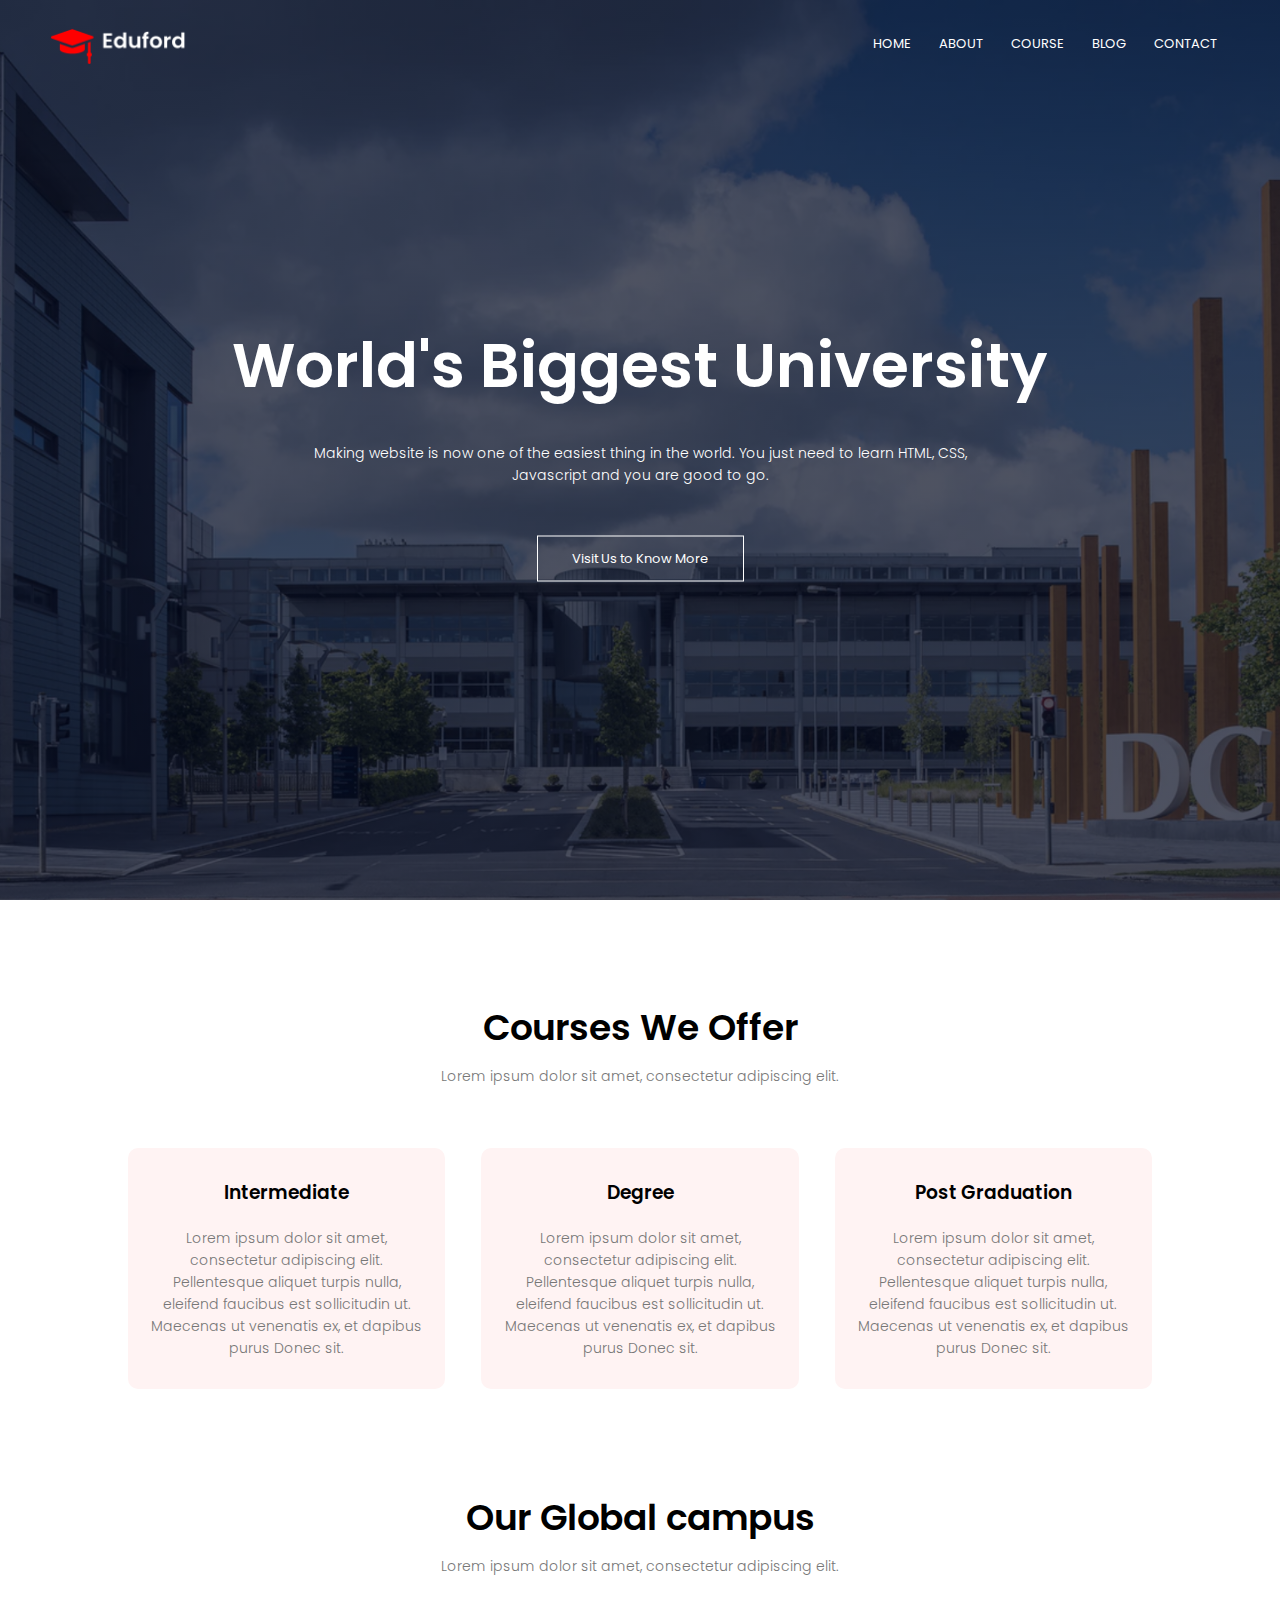
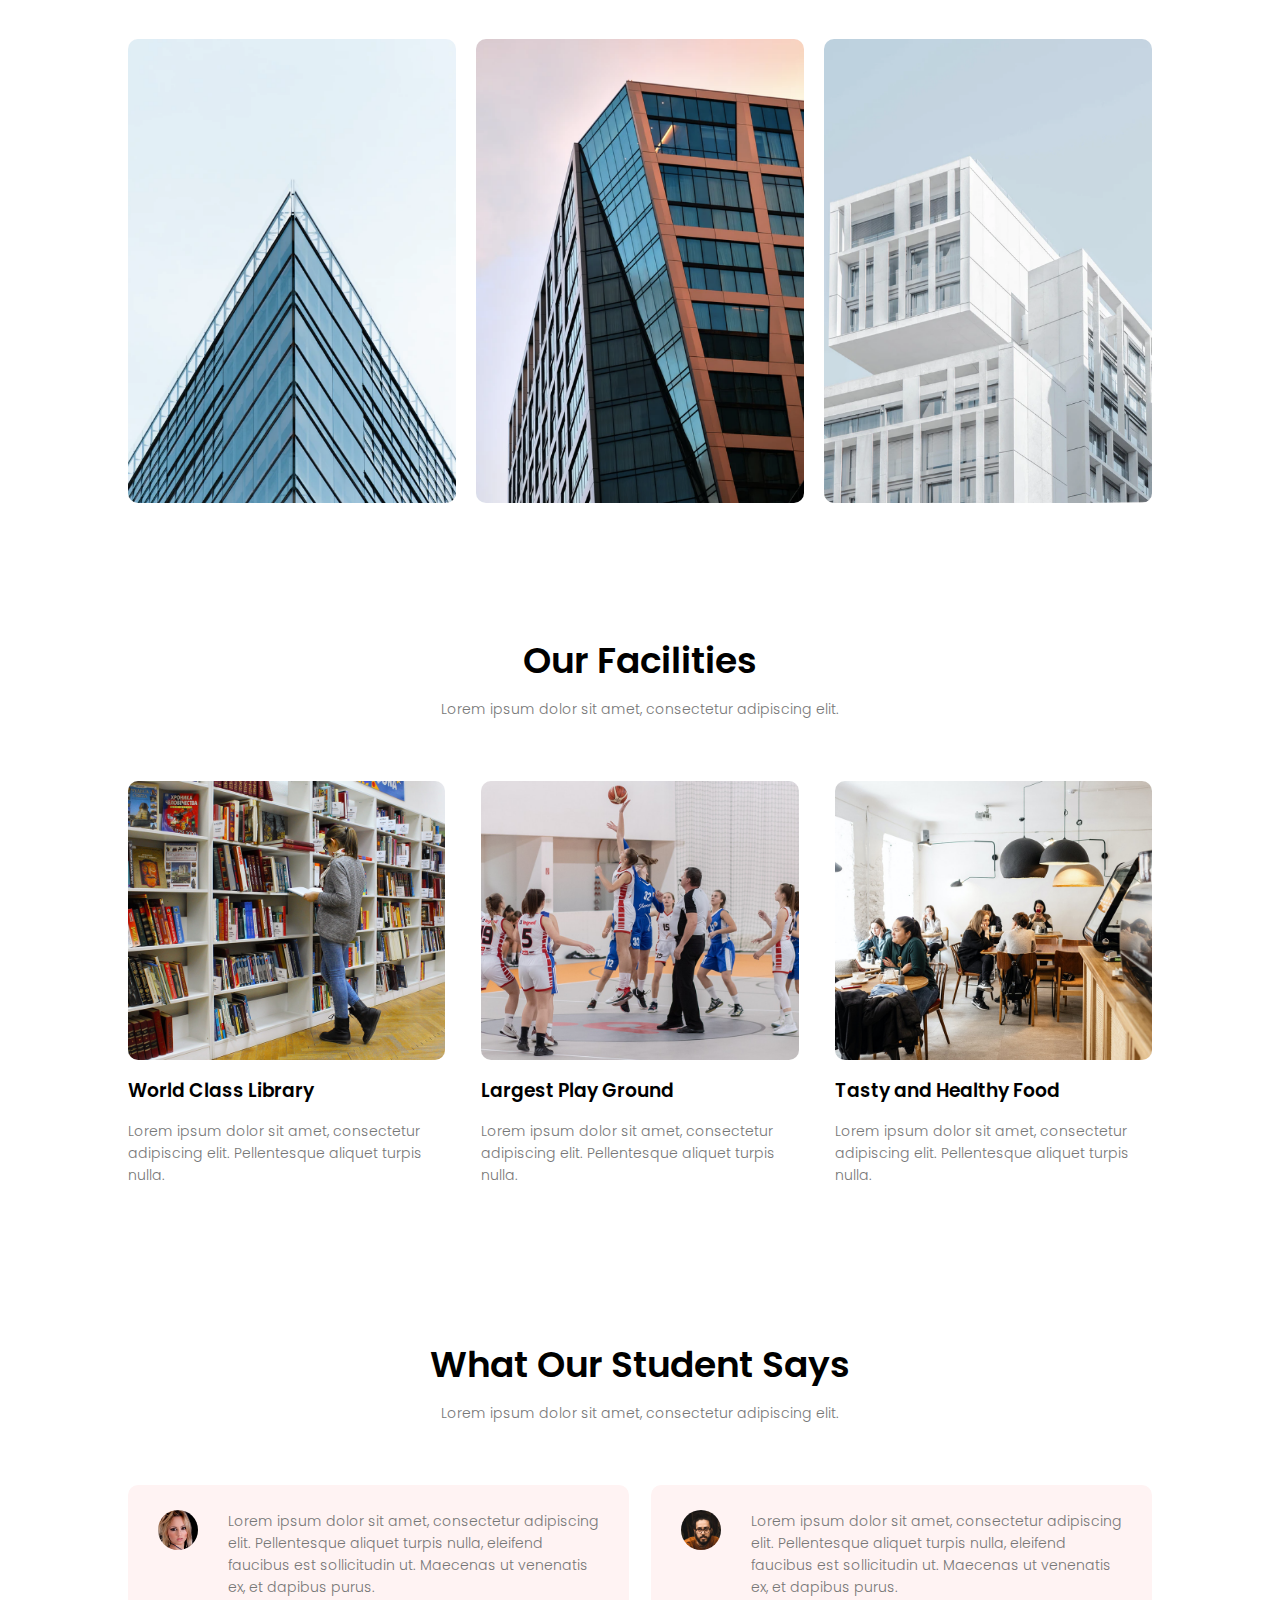
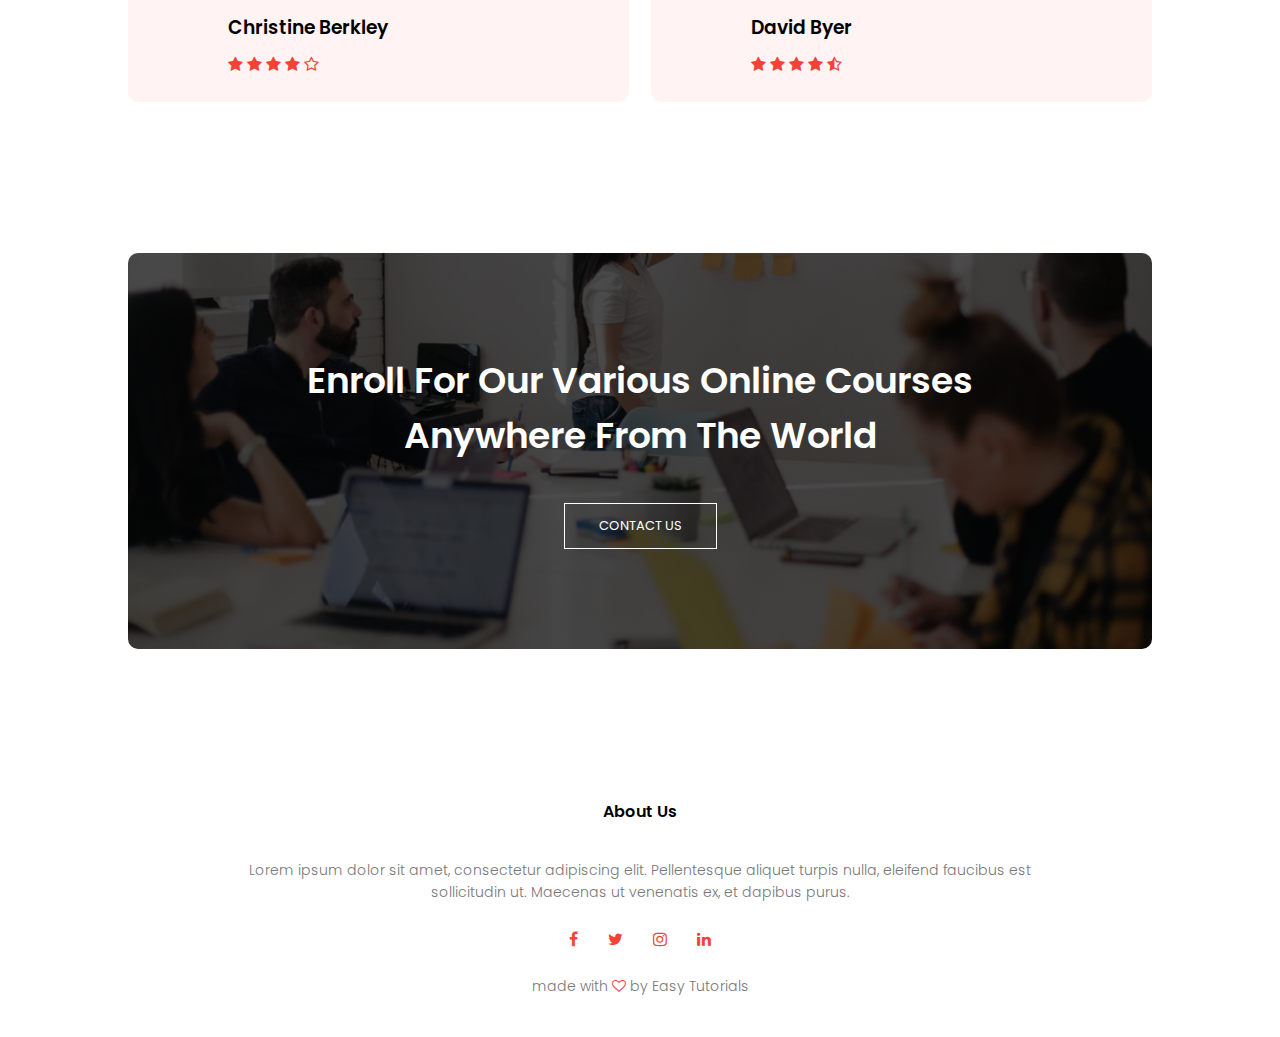
<file: index.html>
<html>
<head>
<meta name="viewport" content="width=device-width, initial-scale=1.0">
<title>University Website Design - Easy Tutorials</title>
<link rel="stylesheet" href="style.css">
<link href="https://fonts.googleapis.com/css?family=Poppins:100,200,300,400,600,700&display=swap" rel="stylesheet">
<link rel="stylesheet" href="https://stackpath.bootstrapcdn.com/font-awesome/4.7.0/css/font-awesome.min.css"> 
</head>
<body>
    <section class="header">
        
        <nav>
            <a href="index.html"><img src="images/logo.png"></a>
            <div class="nav-links" id="navLinks">  
                <i class="fa fa-close" onclick="hideMenu()"></i>
                <ul>
                    <li><a href="index.html">HOME</a></li>
                    <li><a href="about.html">ABOUT</a></li>
                    <li><a href="course.html">COURSE</a></li>
                    <li><a href="blog.html">BLOG</a></li>
                    <li><a href="contact.html">CONTACT</a></li>
                </ul>
            </div>
            <i class="fa fa-bars" onclick="showMenu()"></i>
        </nav>
        
        <div class="text-box">
            <h1>World's Biggest University</h1>
            <p>Making website is now one of the easiest thing in the world. You just need to learn HTML, CSS,<br>Javascript and you are good to go.</p>
            <a href="contact.html" class="hero-btn">Visit Us to Know More</a>
        </div>
    </section>
    
<!---------- course ----------->
    
    <section class="course">
        <h1>Courses We Offer</h1>
        <p>Lorem ipsum dolor sit amet, consectetur adipiscing elit.</p>
        <div class="row">
            <div class="course-col">
                <h3>Intermediate</h3>
                <p>Lorem ipsum dolor sit amet, consectetur adipiscing elit. Pellentesque aliquet turpis nulla, eleifend faucibus est sollicitudin ut. Maecenas ut venenatis ex, et dapibus purus Donec sit.</p>
            </div>
            <div class="course-col">
                <h3>Degree</h3>
                <p>Lorem ipsum dolor sit amet, consectetur adipiscing elit. Pellentesque aliquet turpis nulla, eleifend faucibus est sollicitudin ut. Maecenas ut venenatis ex, et dapibus purus Donec sit.</p>
            </div>
            <div class="course-col">
                <h3>Post Graduation</h3>
                <p>Lorem ipsum dolor sit amet, consectetur adipiscing elit. Pellentesque aliquet turpis nulla, eleifend faucibus est sollicitudin ut. Maecenas ut venenatis ex, et dapibus purus Donec sit.</p>
            </div>
        </div>
    </section>
    
<!---------- campus ---------->
    
    <section class="campus">
        <h1>Our Global campus</h1>
        <p>Lorem ipsum dolor sit amet, consectetur adipiscing elit.</p>
            <div class="row">
                <div class="campus-col">
                    <img src="images/london.png">
                    <div class="layer">
                        <h3>LONDON</h3>
                    </div>
                </div>
                <div class="campus-col">
                    <img src="images/newyork.png">
                    <div class="layer">
                        <h3>NEW YORK</h3>
                    </div>
                </div>
                <div class="campus-col">
                    <img src="images/washington.png">
                    <div class="layer">
                        <h3>WASHINGTON</h3>
                    </div>
                </div>
                
            </div>
    </section>
    
<!---------- Facilities ---------->
    
    <section class="facility">
        <h1>Our Facilities</h1>
        <p>Lorem ipsum dolor sit amet, consectetur adipiscing elit.</p>
            <div class="row">
                <div class="facility-col">
                    <img src="images/library.png">
                    <h3>World Class Library</h3>
                    <p>Lorem ipsum dolor sit amet, consectetur adipiscing elit. Pellentesque aliquet turpis nulla.</p>
                </div>
                <div class="facility-col">
                    <img src="images/basketball.png">
                    <h3>Largest Play Ground</h3>
                    <p>Lorem ipsum dolor sit amet, consectetur adipiscing elit. Pellentesque aliquet turpis nulla.</p>
                </div>
                <div class="facility-col">
                    <img src="images/cafeteria.png">
                    <h3>Tasty and Healthy Food</h3>
                    <p>Lorem ipsum dolor sit amet, consectetur adipiscing elit. Pellentesque aliquet turpis nulla.</p>
                </div>
            </div>
    </section>
    
    
<!---------- testimonials ---------->
    
    <section class="testimonials">
        <h1>What Our Student Says</h1>
        <p>Lorem ipsum dolor sit amet, consectetur adipiscing elit.</p>
            <div class="row">
                <div class="testimonial-col">
                    <img src="images/user1.jpg">
                    <div> 
                        <p>Lorem ipsum dolor sit amet, consectetur adipiscing elit. Pellentesque aliquet turpis nulla, eleifend faucibus est sollicitudin ut. Maecenas ut venenatis ex, et dapibus purus.</p>
                        <h3>Christine Berkley</h3>
                        <i class="fa fa-star"></i>
                        <i class="fa fa-star"></i>
                        <i class="fa fa-star"></i>
                        <i class="fa fa-star"></i>
                        <i class="fa fa-star-o"></i>
                    </div>
                </div>
                <div class="testimonial-col">
                    <img src="images/user2.jpg">
                    <div>
                        <p>Lorem ipsum dolor sit amet, consectetur adipiscing elit. Pellentesque aliquet turpis nulla, eleifend faucibus est sollicitudin ut. Maecenas ut venenatis ex, et dapibus purus.</p>
                        <h3>David Byer</h3>
                        <i class="fa fa-star"></i>
                        <i class="fa fa-star"></i>
                        <i class="fa fa-star"></i>
                        <i class="fa fa-star"></i>
                        <i class="fa fa-star-half-o"></i>
                    </div>
                </div>
                
            </div>
    </section>
    
<!------ Call To Action ------>

<section class="cta">
    
       <h1>Enroll For Our Various Online Courses<br>Anywhere From The World</h1>
        <a href="contact.html" class="hero-btn">CONTACT US</a>
    
</section>    
 
<!-------- footer ---------->

<section class="footer">
        <h4>About Us</h4>
        <p>Lorem ipsum dolor sit amet, consectetur adipiscing elit. Pellentesque aliquet turpis nulla, eleifend faucibus est<br>sollicitudin ut. Maecenas ut venenatis ex, et dapibus purus.</p>
        <div class="icons">
            <a href="contact.html"><i class="fa fa-facebook"></i></a>
            <a href="contact.html"><i class="fa fa-twitter"></i></a>
            <a href="contact.html"><i class="fa fa-instagram"></i></a>
            <a href="contact.html"><i class="fa fa-linkedin"></i></a>
            
        </div>
        <a href="contact.html" class="footer-link"><p>made with <i class="fa fa-heart-o"></i> by Easy Tutorials</p></a>
</section>    
  
  
<!----JavaScript for toggle menu---->
<script>
    var navLinks = document.getElementById("navLinks");

    function showMenu() {
        navLinks.style.right = "0";
    }

    function hideMenu() {
        navLinks.style.right = "-200px";
    }
</script> 
    
</body>
</html>
</file>
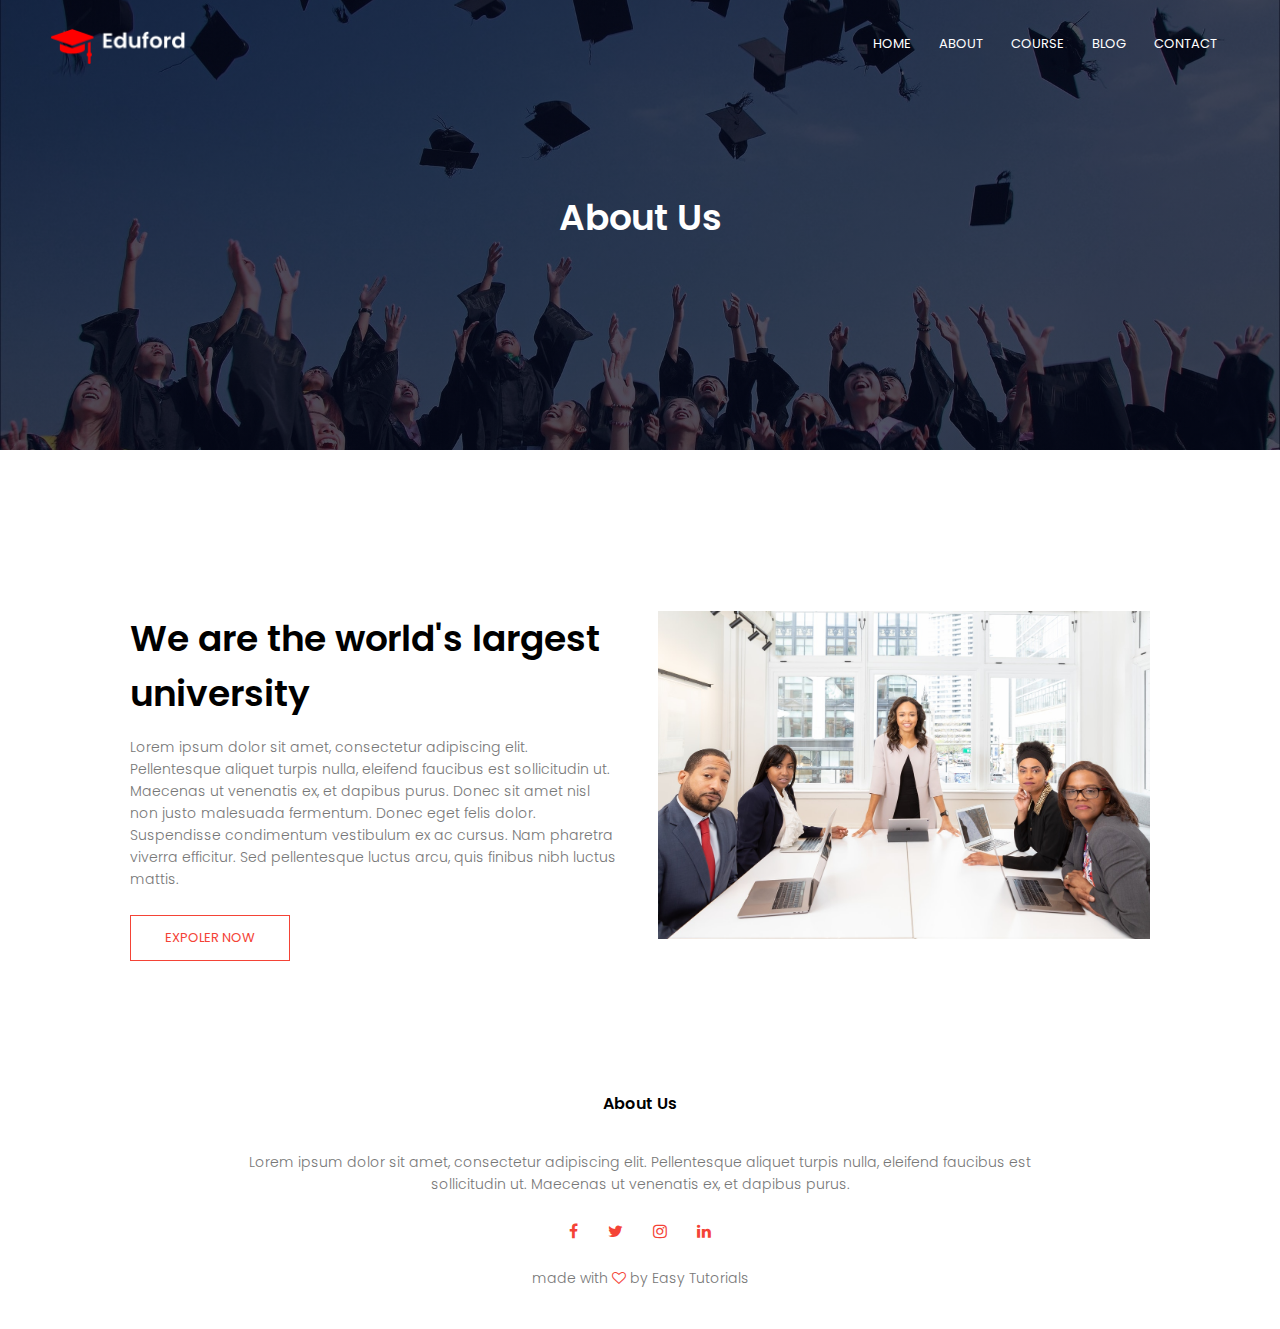
<file: about.html>
<html>
<head>
<meta name="viewport" content="width=device-width, initial-scale=1.0">
<title>University Website Design - Easy Tutorials</title>
<link rel="stylesheet" href="style.css">
<link href="https://fonts.googleapis.com/css?family=Poppins:100,200,300,400,600,700&display=swap" rel="stylesheet">
<link rel="stylesheet" href="https://stackpath.bootstrapcdn.com/font-awesome/4.7.0/css/font-awesome.min.css"> 
</head>
<body>
    <section class="sub-header">
        <nav>
            <a href="index.html"><img src="images/logo.png"></a>
            <div class="nav-links" id="navLinks">  
                <i class="fa fa-close" onclick="hideMenu()"></i>
                <ul>
                    <li><a href="index.html">HOME</a></li>
                    <li><a href="about.html">ABOUT</a></li>
                    <li><a href="course.html">COURSE</a></li>
                    <li><a href="blog.html">BLOG</a></li>
                    <li><a href="contact.html">CONTACT</a></li>
                </ul>
            </div>
            <i class="fa fa-bars" onclick="showMenu()"></i>
        </nav>   
            <h1>About Us</h1>
    </section>
    
    
<!------- about us content -------->
    
<section class="about-us">
    <div class="row">
        <div class="about-col">
            <h1>We are the world's largest university</h1>     
            <p>Lorem ipsum dolor sit amet, consectetur adipiscing elit. Pellentesque aliquet turpis nulla, eleifend faucibus est sollicitudin ut. Maecenas ut venenatis ex, et dapibus purus. Donec sit amet nisl non justo malesuada fermentum. Donec eget felis dolor. Suspendisse condimentum vestibulum ex ac cursus. Nam pharetra viverra efficitur. Sed pellentesque luctus arcu, quis finibus nibh luctus mattis.</p>
            <a href="contact.html" class="hero-btn red-btn">EXPOLER NOW</a>
        </div>
        <div class="about-col">
            <img src="images/about.jpg">
        </div>
    </div>    
</section>
    
<!-------- footer ---------->

<section class="footer">
        <h4>About Us</h4>
        <p>Lorem ipsum dolor sit amet, consectetur adipiscing elit. Pellentesque aliquet turpis nulla, eleifend faucibus est<br>sollicitudin ut. Maecenas ut venenatis ex, et dapibus purus.</p>
        <div class="icons">
            <i class="fa fa-facebook"></i>
            <i class="fa fa-twitter"></i>
            <i class="fa fa-instagram"></i>
            <i class="fa fa-linkedin"></i>
        </div>
        <p>made with <i class="fa fa-heart-o"></i> by Easy Tutorials</p>
</section>    
  
  
<!----JavaScript for toggle menu---->
<script>
    var navLinks = document.getElementById("navLinks");

    function showMenu() {
        navLinks.style.right = "0";
    }

    function hideMenu() {
        navLinks.style.right = "-200px";
    }
</script> 
    
</body>
</html>
</file>
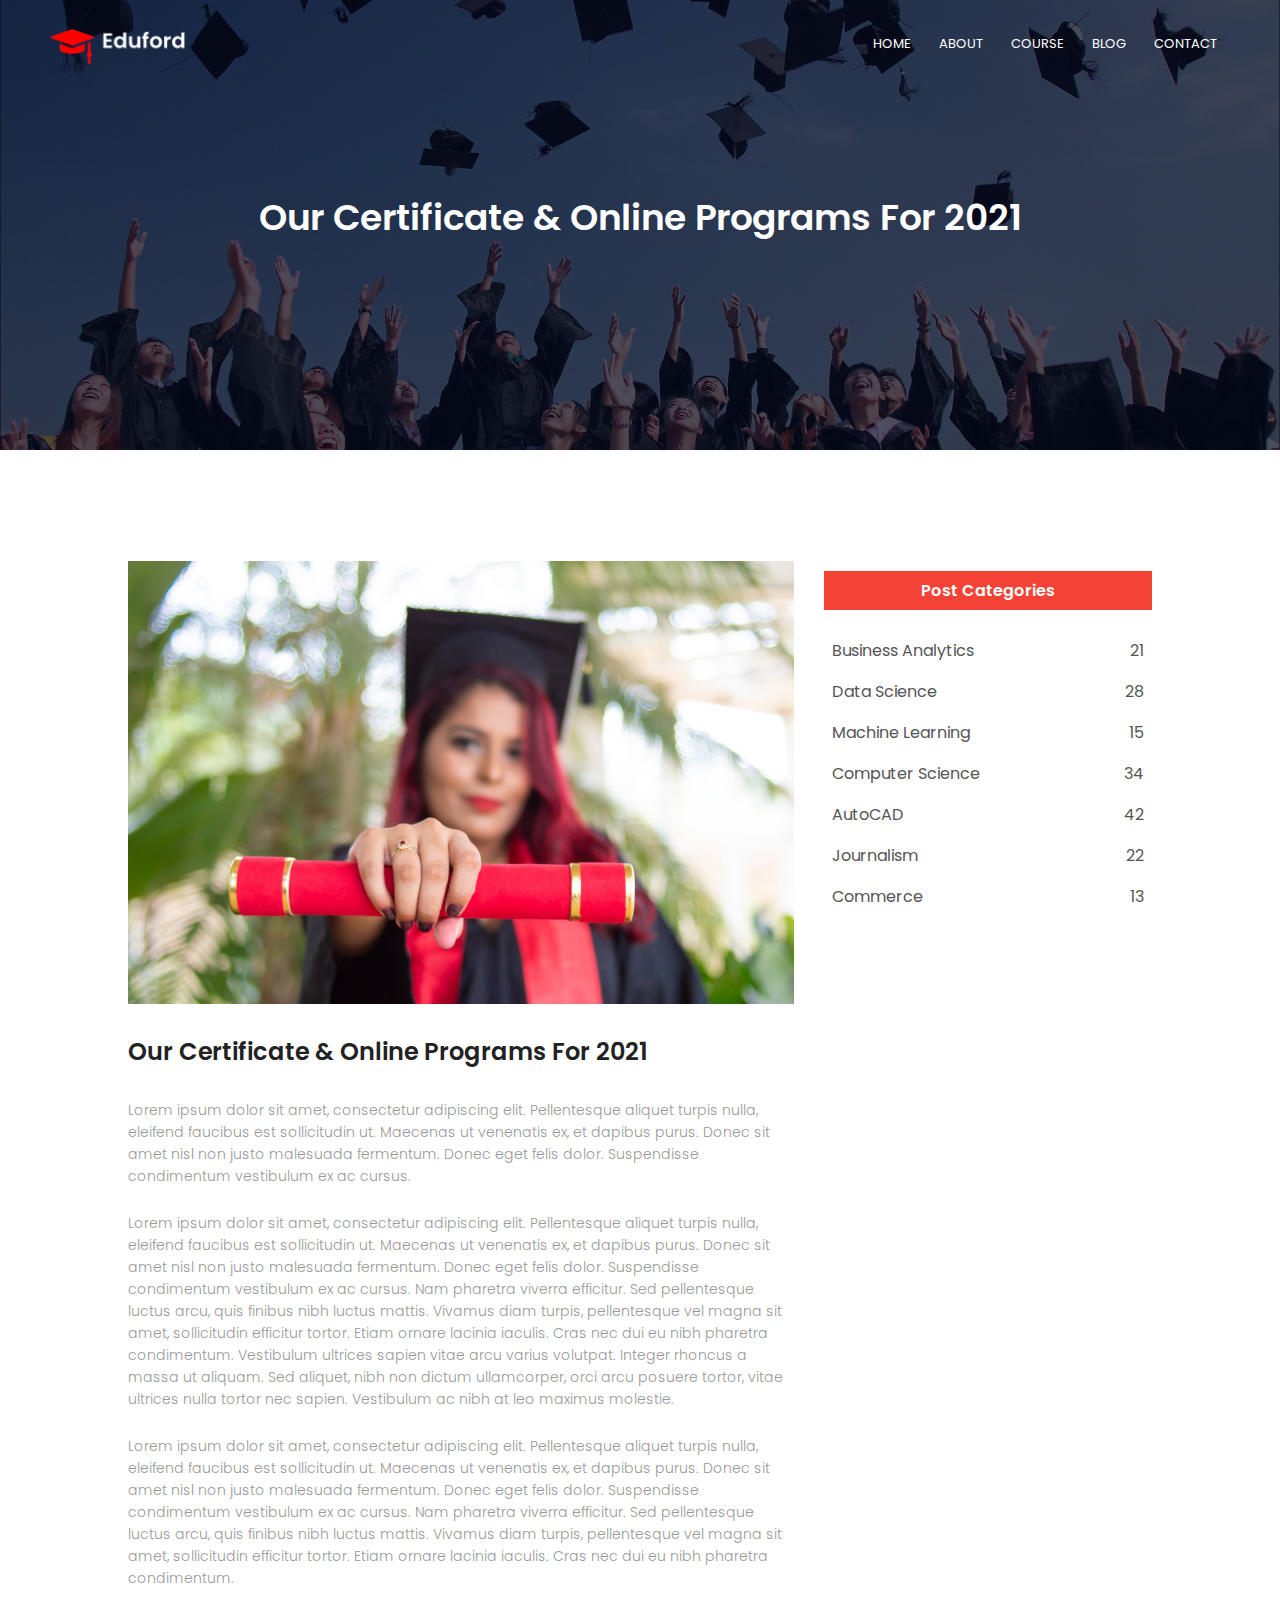
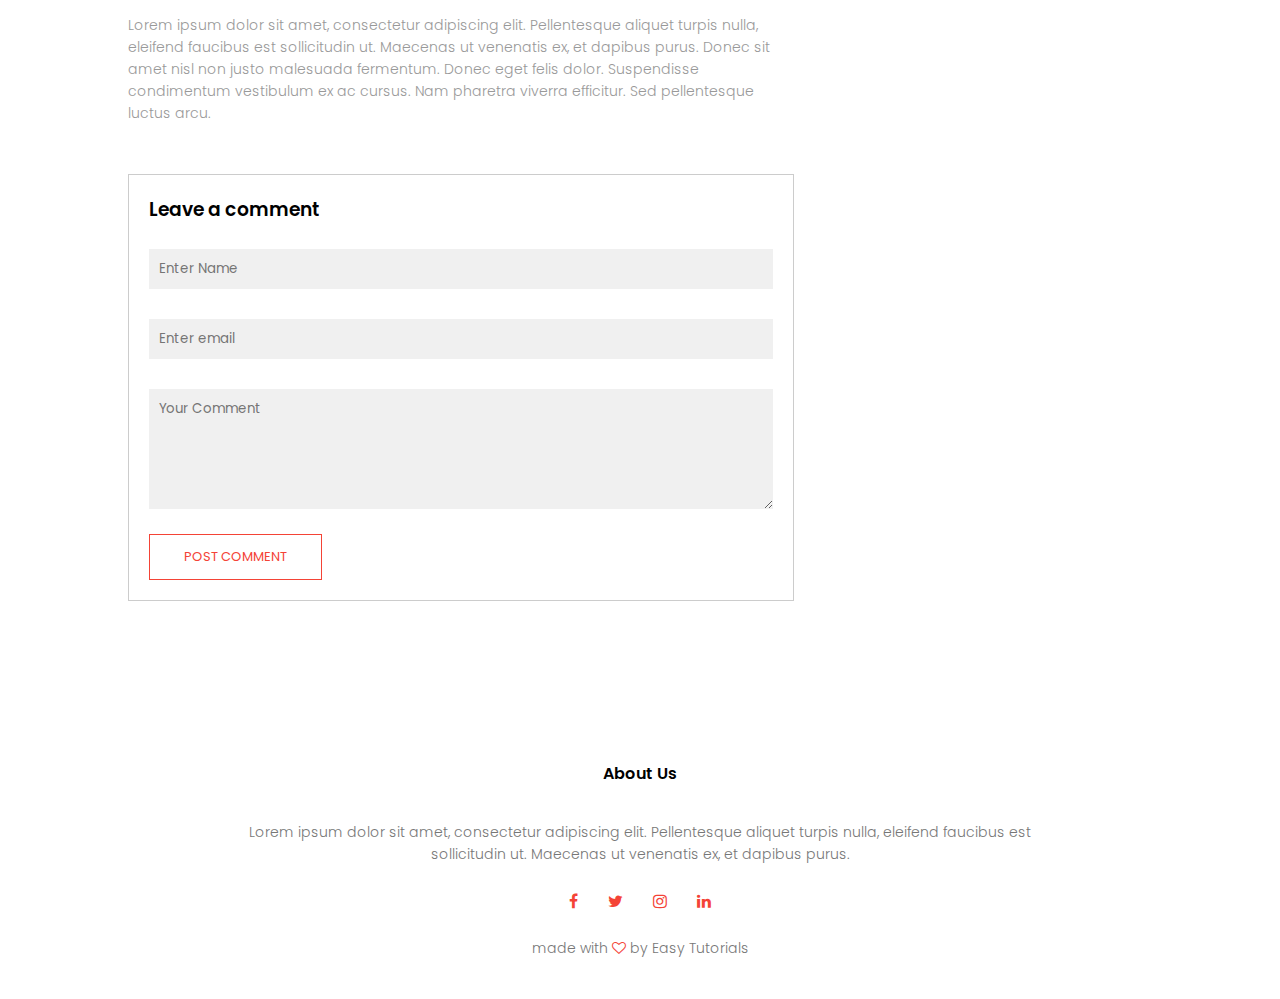
<file: blog.html>
<html>
<head>
<meta name="viewport" content="width=device-width, initial-scale=1.0">
<title>University Website Design - Easy Tutorials</title>
<link rel="stylesheet" href="style.css">
<link href="https://fonts.googleapis.com/css?family=Poppins:100,200,300,400,600,700&display=swap" rel="stylesheet">
<link rel="stylesheet" href="https://stackpath.bootstrapcdn.com/font-awesome/4.7.0/css/font-awesome.min.css"> 
</head>
<body>
    <section class="sub-header">
        <nav>
            <a href="index.html"><img src="images/logo.png"></a>
            <div class="nav-links" id="navLinks">  
                <i class="fa fa-close" onclick="hideMenu()"></i>
                <ul>
                    <li><a href="index.html">HOME</a></li>
                    <li><a href="about.html">ABOUT</a></li>
                    <li><a href="course.html">COURSE</a></li>
                    <li><a href="blog.html">BLOG</a></li>
                    <li><a href="contact.html">CONTACT</a></li>
                </ul>
            </div>
            <i class="fa fa-bars" onclick="showMenu()"></i>
        </nav>
            <h1>Our Certificate & Online Programs For 2021</h1>
    </section>
    
<!---------- Blog Page Content ---------->
    
    <section class="blog-content">
    <div class="row">
    <div class="blog-left">
        <img src="images/certificate.jpg">
        <h2>Our Certificate & Online Programs For 2021</h2>
        
        <p>Lorem ipsum dolor sit amet, consectetur adipiscing elit. Pellentesque aliquet turpis nulla, eleifend faucibus est sollicitudin ut. Maecenas ut venenatis ex, et dapibus purus. Donec sit amet nisl non justo malesuada fermentum. Donec eget felis dolor. Suspendisse condimentum vestibulum ex ac cursus.</p>
        <br>
        <p>Lorem ipsum dolor sit amet, consectetur adipiscing elit. Pellentesque aliquet turpis nulla, eleifend faucibus est sollicitudin ut. Maecenas ut venenatis ex, et dapibus purus. Donec sit amet nisl non justo malesuada fermentum. Donec eget felis dolor. Suspendisse condimentum vestibulum ex ac cursus. Nam pharetra viverra efficitur. Sed pellentesque luctus arcu, quis finibus nibh luctus mattis. Vivamus diam turpis, pellentesque vel magna sit amet, sollicitudin efficitur tortor. Etiam ornare lacinia iaculis. Cras nec dui eu nibh pharetra condimentum. Vestibulum ultrices sapien vitae arcu varius volutpat. Integer rhoncus a massa ut aliquam. Sed aliquet, nibh non dictum ullamcorper, orci arcu posuere tortor, vitae ultrices nulla tortor nec sapien. Vestibulum ac nibh at leo maximus molestie.</p>
        <br>
        <p>Lorem ipsum dolor sit amet, consectetur adipiscing elit. Pellentesque aliquet turpis nulla, eleifend faucibus est sollicitudin ut. Maecenas ut venenatis ex, et dapibus purus. Donec sit amet nisl non justo malesuada fermentum. Donec eget felis dolor. Suspendisse condimentum vestibulum ex ac cursus. Nam pharetra viverra efficitur. Sed pellentesque luctus arcu, quis finibus nibh luctus mattis. Vivamus diam turpis, pellentesque vel magna sit amet, sollicitudin efficitur tortor. Etiam ornare lacinia iaculis. Cras nec dui eu nibh pharetra condimentum.</p>
        <br>
        <p>Lorem ipsum dolor sit amet, consectetur adipiscing elit. Pellentesque aliquet turpis nulla, eleifend faucibus est sollicitudin ut. Maecenas ut venenatis ex, et dapibus purus. Donec sit amet nisl non justo malesuada fermentum. Donec eget felis dolor. Suspendisse condimentum vestibulum ex ac cursus. Nam pharetra viverra efficitur. Sed pellentesque luctus arcu.</p>
        
        <div class="comment-box">
            <h3>Leave a comment</h3>
            <form class="comment-form">
                    <input type="text" placeholder="Enter Name">
                    <input type="email" placeholder="Enter email">
                    <textarea rows="5" placeholder="Your Comment"></textarea>
                    <button type="submit" class="hero-btn red-btn">POST COMMENT</button>
            </form>
        </div>
    </div>
        
    <div class="blog-right">
        
        
            <h3>Post Categories</h3>
            <div>
                <span>Business Analytics</span>
                <span>21</span>
            </div>
            <div>
                <span>Data Science</span>
                <span>28</span>
            </div>
            <div>
                <span>Machine Learning</span>
                <span>15</span>
            </div>
            <div>
                <span>Computer Science</span>
                <span>34</span>
            </div>
            <div>
                <span>AutoCAD</span>
                <span>42</span>
            </div>
            <div>
                <span>Journalism</span>
                <span>22</span>
            </div>
            <div>
                <span>Commerce</span>
                <span>13</span>
            </div>
           
        </div> 
    
    </div>
    </section>
    
<!-------- footer ---------->

<section class="footer">
        <h4>About Us</h4>
        <p>Lorem ipsum dolor sit amet, consectetur adipiscing elit. Pellentesque aliquet turpis nulla, eleifend faucibus est<br>sollicitudin ut. Maecenas ut venenatis ex, et dapibus purus.</p>
        <div class="icons">
            <i class="fa fa-facebook"></i>
            <i class="fa fa-twitter"></i>
            <i class="fa fa-instagram"></i>
            <i class="fa fa-linkedin"></i>
        </div>
        <p>made with <i class="fa fa-heart-o"></i> by Easy Tutorials</p>
</section>    
  
  
<!----JavaScript for toggle menu---->
<script>
    var navLinks = document.getElementById("navLinks");

    function showMenu() {
        navLinks.style.right = "0";
    }

    function hideMenu() {
        navLinks.style.right = "-200px";
    }
</script> 
    
</body>
</html>
</file>
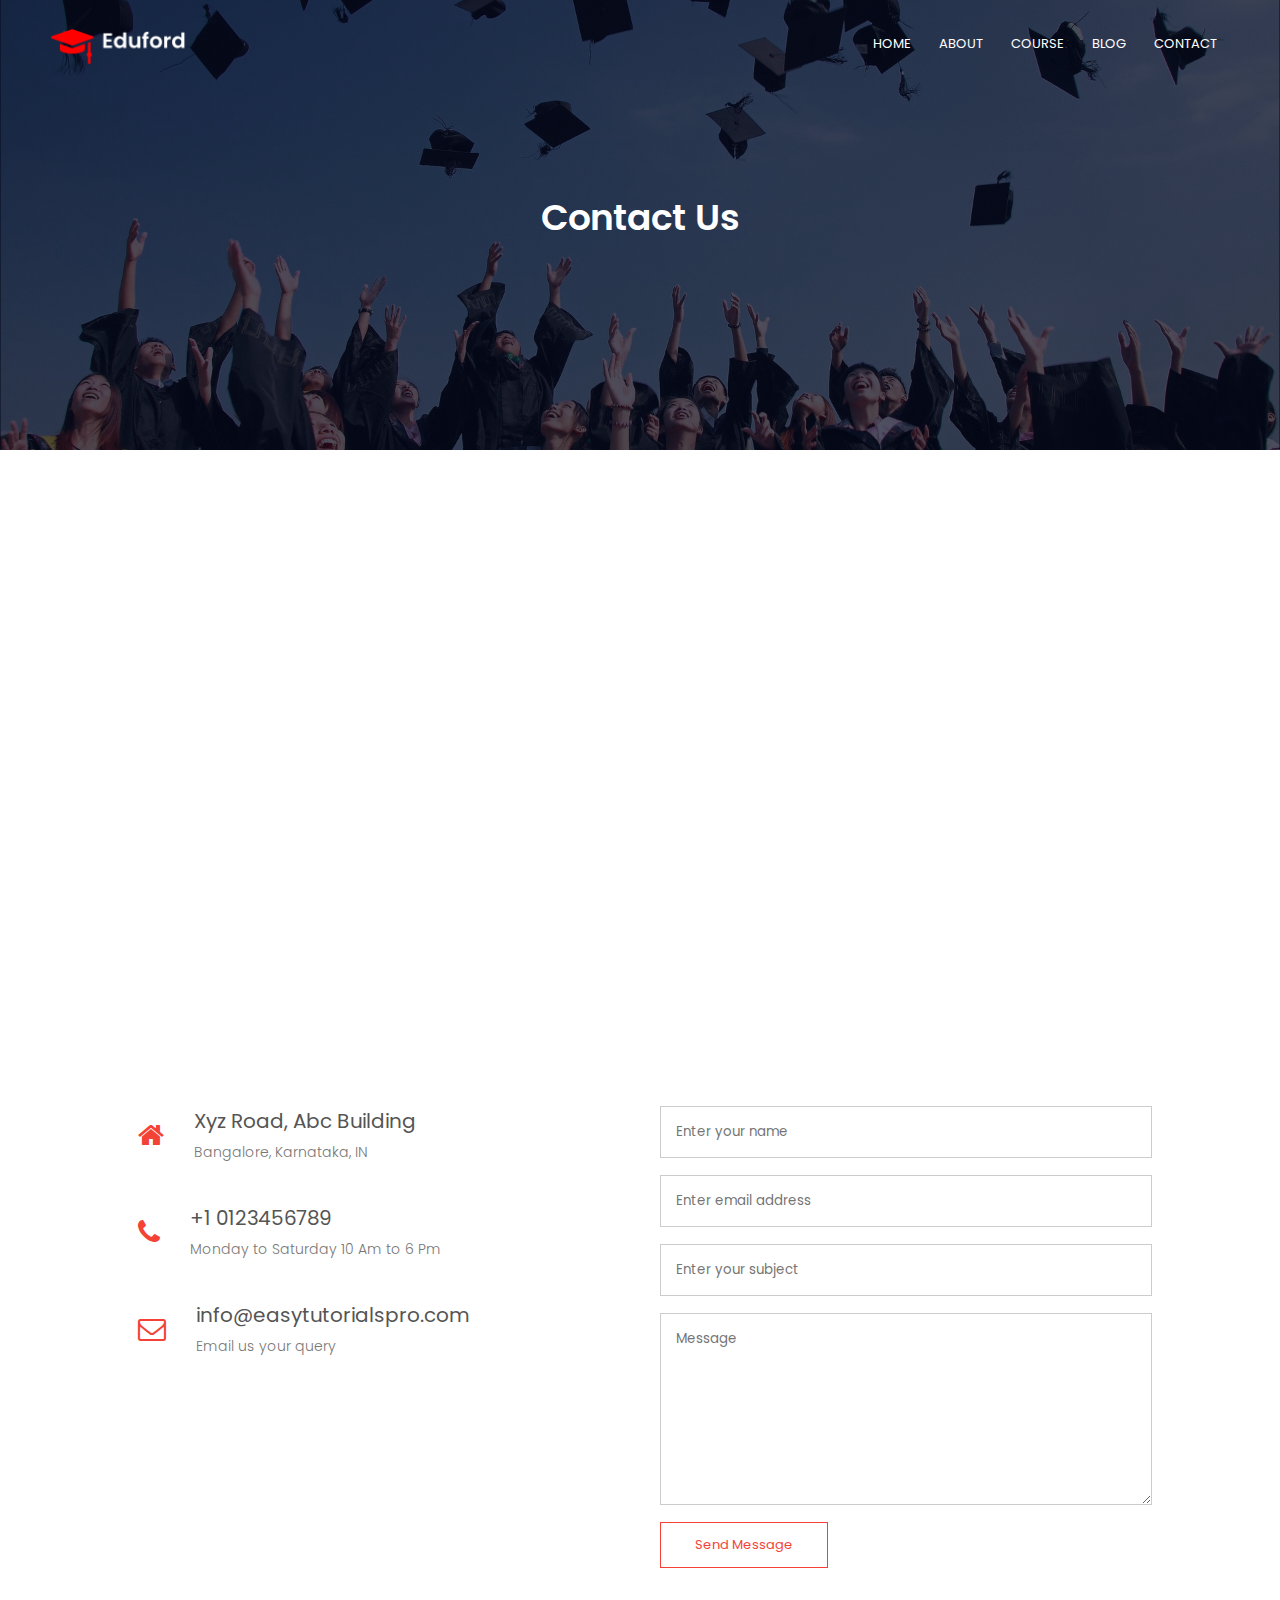
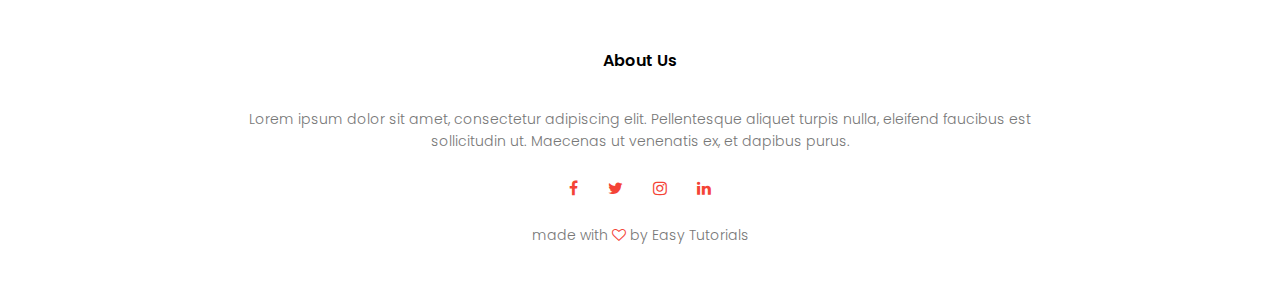
<file: contact.html>
<html>
<head>
<meta name="viewport" content="width=device-width, initial-scale=1.0">
<title>University Website Design - Easy Tutorials</title>
<link rel="stylesheet" href="style.css">
<link href="https://fonts.googleapis.com/css?family=Poppins:100,200,300,400,600,700&display=swap" rel="stylesheet">
<link rel="stylesheet" href="https://stackpath.bootstrapcdn.com/font-awesome/4.7.0/css/font-awesome.min.css"> 
</head>
<body>
    <section class="sub-header">
        <nav>
            <a href="index.html"><img src="images/logo.png"></a>
            <div class="nav-links" id="navLinks">  
                <i class="fa fa-close" onclick="hideMenu()"></i>
                <ul>
                    <li><a href="index.html">HOME</a></li>
                    <li><a href="about.html">ABOUT</a></li>
                    <li><a href="course.html">COURSE</a></li>
                    <li><a href="blog.html">BLOG</a></li>
                    <li><a href="contact.html">CONTACT</a></li>
                </ul>
            </div>
            <i class="fa fa-bars" onclick="showMenu()"></i>
        </nav>
            <h1>Contact Us</h1>
    </section>
    
    
<!------- Contact Us ------->

    
    <section class="location">
            <iframe src="https://www.google.com/maps/embed?pb=!1m18!1m12!1m3!1d3887.368144678623!2d77.55384341419037!3d13.012212417508028!2m3!1f0!2f0!3f0!3m2!1i1024!2i768!4f13.1!3m3!1m2!1s0x3bae3d7f3535d71b%3A0x660d25b66e9fb25c!2sWorld+Trade+Centre!5e0!3m2!1sen!2sin!4v1565255080367!5m2!1sen!2sin" width="720" height="445" frameborder="0" style="border:0" allowfullscreen></iframe>
    </section>
    
    <section class="contact-us">
            <div class="row">
                <div class="contact-col">
                    <div>
                        <i class="fa fa-home"></i>
                        <span>
                            <h5>Xyz Road, Abc Building</h5>
                            <p>Bangalore, Karnataka, IN</p>
                        </span>
                    </div>
                    <div>
                        <i class="fa fa-phone"></i>
                        <span>
                            <h5>+1 0123456789</h5>
                            <p>Monday to Saturday 10 Am to 6 Pm</p>
                        </span>
                    </div>
                    <div>
                        <i class="fa fa-envelope-o"></i>
                        <span>
                            <h5>info@easytutorialspro.com</h5>
                            <p>Email us your query</p>
                        </span>
                    </div>
                </div>
                <div class="contact-col">
                    <form method="post" action="contact-form-handler.php">
                    <input type="text" name="name" placeholder="Enter your name" required>
                    <input type="email" name="email" placeholder="Enter email address" required>
                    <input type="text" name="subject" placeholder="Enter your subject" required>
                    <textarea rows="8" name="message" placeholder="Message" required></textarea>
                    <button type="submit" class="hero-btn red-btn">Send Message</button>
                    </form> 
                </div>
            </div>
    </section>
    
<!-------- footer ---------->

<section class="footer">
        <h4>About Us</h4>
        <p>Lorem ipsum dolor sit amet, consectetur adipiscing elit. Pellentesque aliquet turpis nulla, eleifend faucibus est<br>sollicitudin ut. Maecenas ut venenatis ex, et dapibus purus.</p>
        <div class="icons">
            <i class="fa fa-facebook"></i>
            <i class="fa fa-twitter"></i>
            <i class="fa fa-instagram"></i>
            <i class="fa fa-linkedin"></i>
        </div>
        <p>made with <i class="fa fa-heart-o"></i> by Easy Tutorials</p>
</section>    
  
  
<!----JavaScript for toggle menu---->
<script>
    var navLinks = document.getElementById("navLinks");

    function showMenu() {
        navLinks.style.right = "0";
    }

    function hideMenu() {
        navLinks.style.right = "-200px";
    }
</script> 
    
</body>
</html>
</file>
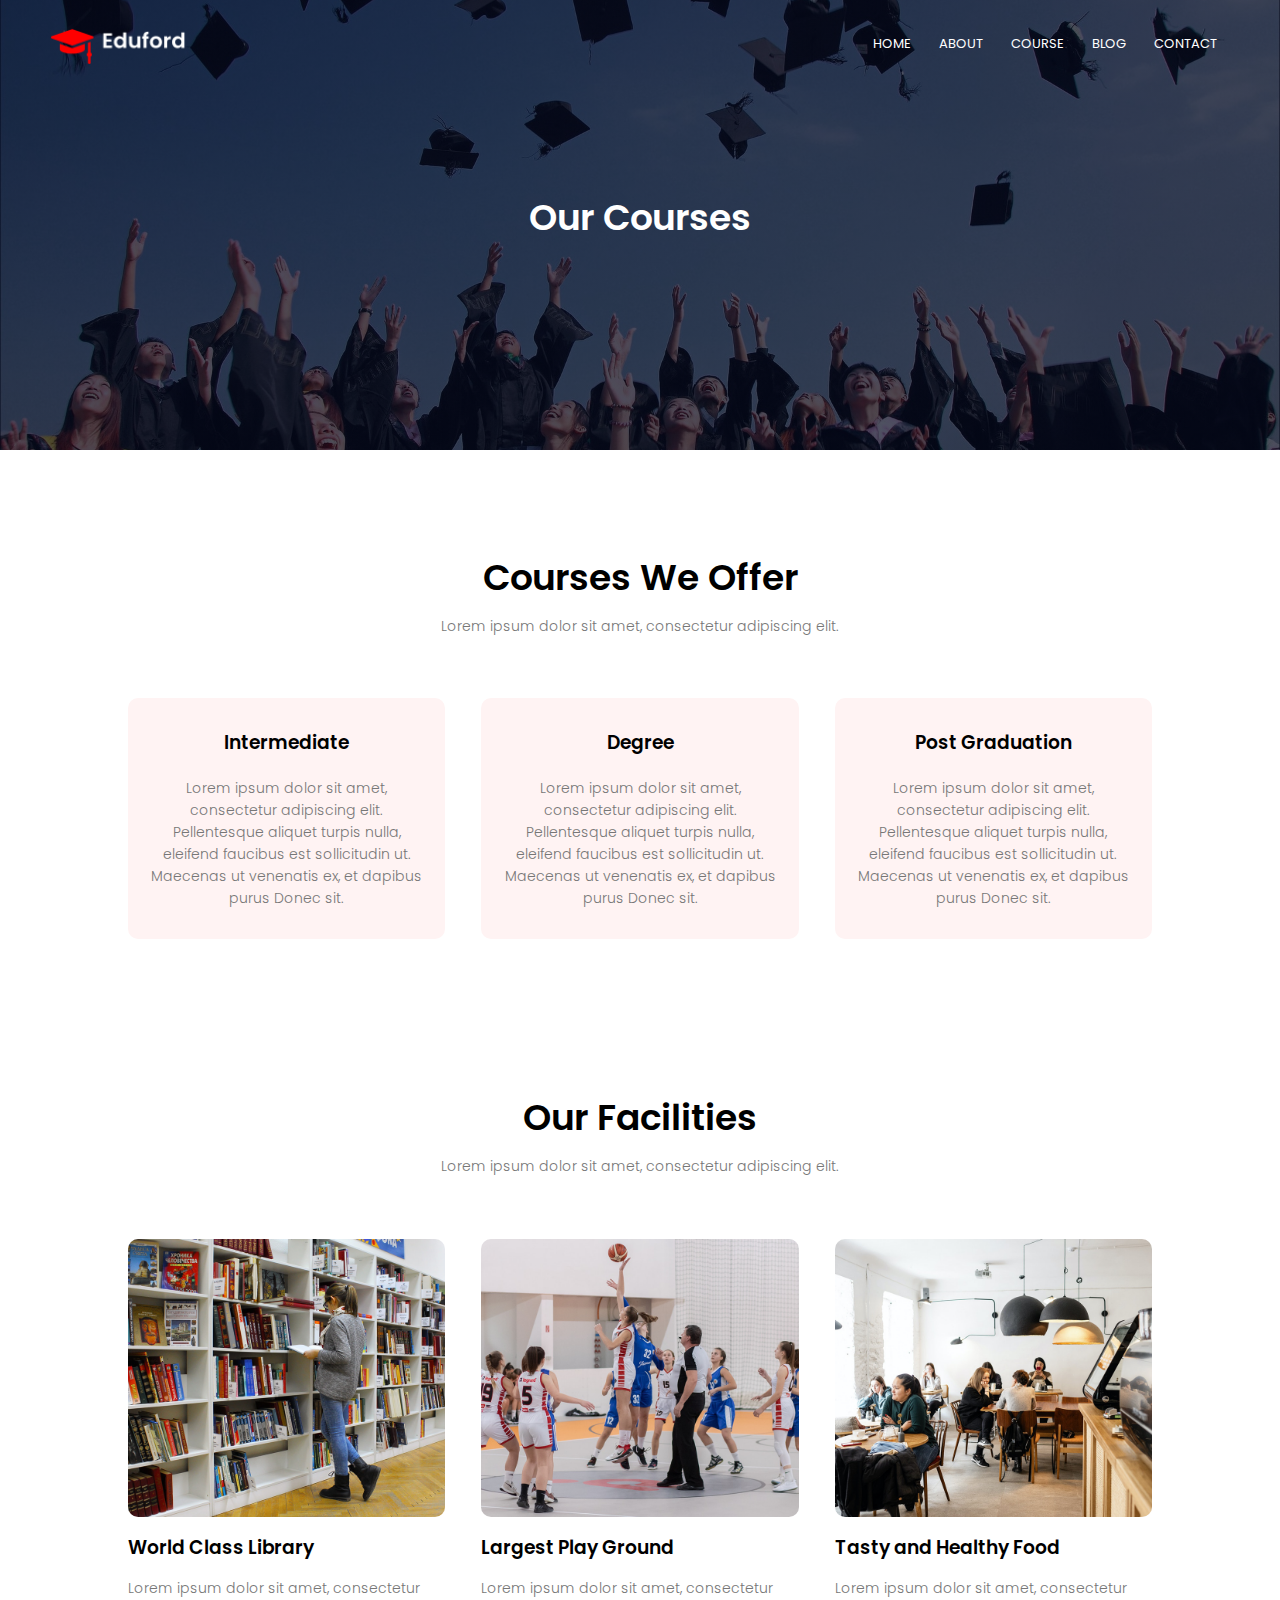
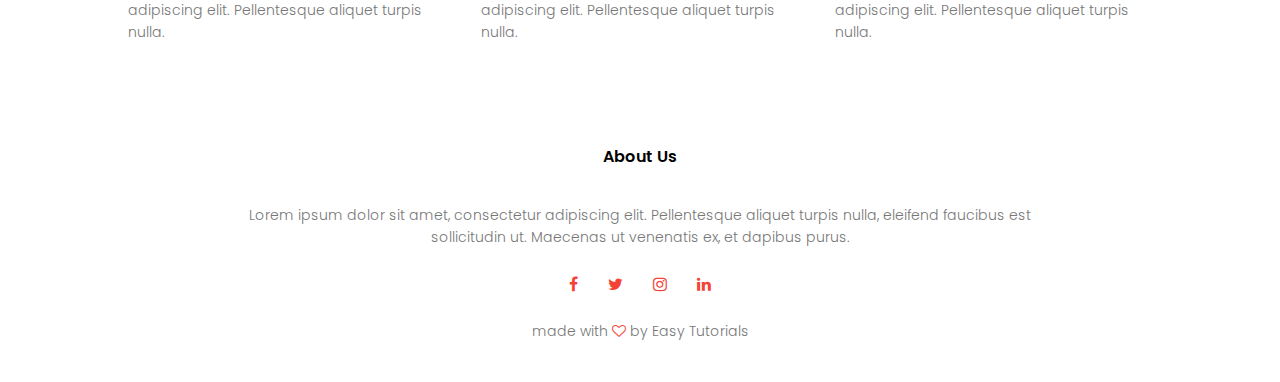
<file: course.html>
<html>
<head>
<meta name="viewport" content="width=device-width, initial-scale=1.0">
<title>University Website Design - Easy Tutorials</title>
<link rel="stylesheet" href="style.css">
<link href="https://fonts.googleapis.com/css?family=Poppins:100,200,300,400,600,700&display=swap" rel="stylesheet">
<link rel="stylesheet" href="https://stackpath.bootstrapcdn.com/font-awesome/4.7.0/css/font-awesome.min.css"> 
</head>
<body>
    <section class="sub-header">
        <nav>
            <a href="index.html"><img src="images/logo.png"></a>
            <div class="nav-links" id="navLinks">  
                <i class="fa fa-close" onclick="hideMenu()"></i>
                <ul>
                    <li><a href="index.html">HOME</a></li>
                    <li><a href="about.html">ABOUT</a></li>
                    <li><a href="course.html">COURSE</a></li>
                    <li><a href="blog.html">BLOG</a></li>
                    <li><a href="contact.html">CONTACT</a></li>
                </ul>
            </div>
            <i class="fa fa-bars" onclick="showMenu()"></i>
        </nav>
            <h1>Our Courses</h1>
    </section>
    
    
<!---------- course ----------->
    
    <section class="course">
        <h1>Courses We Offer</h1>
        <p>Lorem ipsum dolor sit amet, consectetur adipiscing elit.</p>
        <div class="row">
            <div class="course-col">
                <h3>Intermediate</h3>
                <p>Lorem ipsum dolor sit amet, consectetur adipiscing elit. Pellentesque aliquet turpis nulla, eleifend faucibus est sollicitudin ut. Maecenas ut venenatis ex, et dapibus purus Donec sit.</p>
            </div>
            <div class="course-col">
                <h3>Degree</h3>
                <p>Lorem ipsum dolor sit amet, consectetur adipiscing elit. Pellentesque aliquet turpis nulla, eleifend faucibus est sollicitudin ut. Maecenas ut venenatis ex, et dapibus purus Donec sit.</p>
            </div>
            <div class="course-col">
                <h3>Post Graduation</h3>
                <p>Lorem ipsum dolor sit amet, consectetur adipiscing elit. Pellentesque aliquet turpis nulla, eleifend faucibus est sollicitudin ut. Maecenas ut venenatis ex, et dapibus purus Donec sit.</p>
            </div>
        </div>
    </section>
    
<!---------- Facilities ---------->
    
    <section class="facility">
        <h1>Our Facilities</h1>
        <p>Lorem ipsum dolor sit amet, consectetur adipiscing elit.</p>
            <div class="row">
                <div class="facility-col">
                    <img src="images/library.png">
                    <h3>World Class Library</h3>
                    <p>Lorem ipsum dolor sit amet, consectetur adipiscing elit. Pellentesque aliquet turpis nulla.</p>
                </div>
                <div class="facility-col">
                    <img src="images/basketball.png">
                    <h3>Largest Play Ground</h3>
                    <p>Lorem ipsum dolor sit amet, consectetur adipiscing elit. Pellentesque aliquet turpis nulla.</p>
                </div>
                <div class="facility-col">
                    <img src="images/cafeteria.png">
                    <h3>Tasty and Healthy Food</h3>
                    <p>Lorem ipsum dolor sit amet, consectetur adipiscing elit. Pellentesque aliquet turpis nulla.</p>
                </div>
            </div>
    </section>
    
<!-------- footer ---------->

<section class="footer">
        <h4>About Us</h4>
        <p>Lorem ipsum dolor sit amet, consectetur adipiscing elit. Pellentesque aliquet turpis nulla, eleifend faucibus est<br>sollicitudin ut. Maecenas ut venenatis ex, et dapibus purus.</p>
        <div class="icons">
            <i class="fa fa-facebook"></i>
            <i class="fa fa-twitter"></i>
            <i class="fa fa-instagram"></i>
            <i class="fa fa-linkedin"></i>
        </div>
        <p>made with <i class="fa fa-heart-o"></i> by Easy Tutorials</p>
</section>    
  
  
<!----JavaScript for toggle menu---->
<script>
    var navLinks = document.getElementById("navLinks");

    function showMenu() {
        navLinks.style.right = "0";
    }

    function hideMenu() {
        navLinks.style.right = "-200px";
    }
</script>  
    
</body>
</html>
</file>
<file: style.css>
*{
    margin: 0;
    padding: 0;
    font-family: 'Poppins', sans-serif;
}
.header{
    min-height: 100vh;
    width: 100%;
    background-image: linear-gradient(rgba(4,9,30,0.7),rgba(4,9,30,0.7)),url(images/banner.png);
    background-position: center;
    background-size: cover;
    position: relative;
    overflow: hidden;
}

nav{
    display: flex;
    padding: 2% 4%;
    justify-content: space-between;
    align-items: center;
}
nav img{
    width: 135px;
}
.nav-links{
    flex: 1;
    text-align: right;
}
.nav-links ul li{
    list-style: none;
    display: inline-block;
    padding: 8px 12px;
    position: relative;
}
.nav-links ul li a{
    color: #fff;
    text-decoration: none;
    font-size: 13px;
}
.nav-links ul li::after{
    content: '';
    width: 0%;
    height: 2px;
    background: #f44336;
    display: block;
    margin: auto;
    transition: .5s;    
}
.nav-links ul li:hover::after{
    width: 100%;
}
nav .fa{
    display: none;
}

.text-box{
    width: 90%;
    color: #fff;
    position: absolute;
    top: 50%;
    left: 50%;
    transform: translate(-50%, -50%);
    text-align: center;
}
.text-box h1{
    font-size: 62px;
}
.text-box p{
    margin: 20px 0 40px;
    font-size: 14px;
    color: #fff;
}
.hero-btn {
    display: inline-block;
    text-decoration: none;
    color: #fff;
    border: 1px solid #fff;
    padding: 12px 34px;
    font-size: 13px;
    background: transparent;
    position: relative;
    cursor: pointer;
    transition: 1s;
}

.hero-btn:hover{
    border: 1px solid #f44336;
    background: #f44336;
}


@media(max-width: 700px)
{
   .nav-links ul li
    {
        display: block;
    }
    .nav-links
    {
        position: fixed;
        background: #f44336;
        height: 100vh;
        width: 200px;
        top: 0;
        right: -200px;
        text-align: left;
        z-index: 2;
        transition: 0.5s;
    }
    .nav-links ul{
        padding: 30px;
    }
    nav .fa{
        display: block;
        color: #fff;
        margin: 10px;
        font-size: 22px;
        cursor: pointer; 
    }
    .text-box h1{
        font-size: 20px;
    }
}

/*---------- course --------*/

.course{
    width: 80%;
    margin: auto;
    text-align: center;
    padding-top: 100px;
}
h1{
    font-size: 36px;
    font-weight: 600;
}
p{
    color: #777;
    font-size: 14px;
    font-weight: 300;
    line-height: 22px;
    padding: 10px;
}
.row{
    margin-top: 5%;
    display: flex;
    justify-content: space-between;  
}
  
.course-col{
    flex-basis: 31%;
    background: #fff3f3;
    border-radius: 10px;
    margin-bottom: 5%;
    padding: 20px 12px;
    box-sizing: border-box;
    transition: .5s;
}
h3{
    text-align: center;
    font-weight: 600;
    margin: 10px 0;
}
.course-col:hover{
    box-shadow: 0 0 20px 0px rgba(0, 0, 0, 0.2);
}

@media (max-width:700px){
    .row{
        flex-direction: column;
    }
} 

/*---------------- campus ----------------*/

.campus{
    width: 80%;
    margin: auto;
    text-align: center;
    padding-top: 50px;
}
.campus-col{
    flex-basis: 32%;
    border-radius: 10px;
    margin-bottom: 30px;
    position: relative;
    overflow: hidden;
}
.campus-col img{
    width: 100%;
}

.layer{
    background: transparent;
    height: 100%;
    width: 100%;
    top: 0;
    left: 0;
    position: absolute;
    transition: .5s;
}
.layer:hover{
    background: rgba(226, 0, 0, 0.7);
}
.layer h3{
    width: 100%;
    font-weight: 500;
    color: #fff;
    font-size: 26px;
    bottom: 0;
    left: 50%;
    transform: translateX(-50%);
    position: absolute;
    opacity: 0;
    transition: .5s;
}
.layer:hover h3{
    bottom: 49%;
    opacity: 1;
}

/*-------------- Facilities ----------------*/

.facility{
    width: 80%;
    margin: auto;
    text-align: center;
    padding-top: 100px;
}
.facility-col{
    flex-basis: 31%;
    border-radius: 10px;
    margin-bottom: 5%;
    text-align: left;
}
.facility-col img{
    width: 100%;
    border-radius: 10px;
}
.facility-col p{
    padding: 0;
}
.facility-col h3{
    margin-top: 16px;
    margin-bottom: 15px;
    text-align: left;
}

/*---------------- testimonials ------------------*/

.testimonials{
    width: 80%;
    margin: auto;
    padding-top: 100px;
    text-align: center;
}

.testimonial-col{
    flex-basis: 44%;
    border-radius: 10px;
    margin-bottom: 5%;
    text-align: left;
    background: #fff3f3;
    padding: 25px;
    cursor: pointer;
    display: flex;
}
.testimonial-col img{
    height: 40px;
    margin-left: 5px;
    margin-right: 30px;
    border-radius: 50%;
}
.testimonial-col p{
    padding: 0;
}
.testimonial-col h3{
    margin-top: 15px;
    text-align: left;
}
.testimonial-col .fa{
    color: #f44336;
}

@media(max-width:700px){
    .testimonial-col img{
        margin-left: 0px;
        margin-right: 15px;
    }
}

/*-------- Call To Action ----------*/


.cta{
    margin: 100px auto;
    width: 80%;
    background-image: linear-gradient(rgba(0,0,0,0.7),rgba(0,0,0,0.7)),url(images/banner2.jpg);
    background-position: center;
    background-size: cover;
    border-radius: 10px;
    text-align: center;
    padding: 100px 0;
}
.cta h1{
    color: #fff;
    margin-bottom: 40px; 
    padding: 0; 
}

@media(max-width:700px){
    .cta h1{
        font-size: 24px;
    }
}

/*--------------Footer---------------*/

.footer{
    width: 100%;
    text-align: center;
    padding: 30px 0;
}
.footer h4{
    margin-bottom: 25px;
    margin-top: 20px;
    font-weight: 600;
}

.icons .fa{
    color: #f44336;
    margin: 0 13px;
    cursor: pointer;
    padding: 18px 0;
}
.fa-heart-o{
    color: #f44336;
}


/*--------------- About Us Page --------------*/


.sub-header{
    height: 50vh;
    width: 100%;
    background-image: linear-gradient(rgba(4,9,30,0.7),rgba(4,9,30,0.7)),url(images/background.jpg);
    background-position: center;
    background-size: cover;
    text-align: center;
    color: #fff;
}
.sub-header h1{
    margin-top: 100px;
}
.about-us{
    width: 80%;
    margin: auto;
    padding-top: 80px;
    padding-bottom: 50px;
}

.about-col{
    flex-basis: 48%;
    padding: 30px 2px;
}
.about-col h1{
    padding-top: 0;
}
.about-col p{
    padding: 15px 0 25px;
}

.hero-btn.red-btn{
    border: 1px solid #f44336;
    background: transparent;
    color: #f44336;
}
.hero-btn.red-btn:hover{
    border: 1px solid #f44336;
    background: #f44336;
    color: #fff;
}
.hero-btn.red-btn::after{
    background: #f44336;
}
.hero-btn.red-btn::before{
    background: #f44336;
}
.content-image{
    flex-basis: 50%;
}
.about-col img{
    width: 100%;
}

/*---------- Blog Page -------------*/

.blog-content{
    width: 80%;
    margin: auto;
    padding: 60px 0;
}
.blog-left{
    flex-basis: 65%;
}
.blog-right{
    flex-basis: 32%;
}
.blog-left img{
    width: 100%;
}
.blog-left h2{
    color: #222;
    font-weight: 600;
    margin: 30px 0;
}
.blog-left p{
    color: #999;
    padding: 0;
}

.blog-right h3{
    background: #f44336;
    color: #fff;
    padding: 7px 0;
    font-size: 16px;
    margin-bottom: 20px;
}
.blog-right div{
    display: flex;
    align-items: center;
    justify-content: space-between;
    color: #555;
    padding: 8px;
    box-sizing: border-box;
}

.comment-box{
    border: 1px solid #ccc;
    margin: 50px 0;
    padding: 10px 20px;
}

.comment-box h3{
    text-align: left;
}
.comment-form input, .comment-form textarea{
    width: 100%;
    padding: 10px;
    margin: 15px 0;
    box-sizing: border-box;
    border: none;
    outline: none;
    background: #f0f0f0;
}
.comment-form button{
    margin: 10px 0;
}


@media (max-width:700px){
    .sub-header h1{
        font-size: 24px;
    }
} 


/*------- Contact Us Page ------------*/

.location{
    width: 80%;
    margin: auto;
    padding: 80px 0;
}
.location iframe{
    width: 100%;
}

.contact-us{
    width: 80%;
    margin: auto;
}
.contact-col{
    flex-basis: 48%;
    margin-bottom: 30px;
}

.contact-col div{
    display: flex;
    align-items: center;
    margin-bottom: 40px;
}

.contact-col div .fa{
    font-size: 28px;
    color: #f44336;
    margin: 10px;
    margin-right: 30px;
}
    
.contact-col div p{
    padding: 0;
}
.contact-col div h5{
    font-size: 20px;
    margin-bottom: 5px;
    color: #555;
    font-weight: 400;
    
}
.contact-col input, .contact-col textarea{
    width: 100%;
    padding: 15px;
    margin-bottom: 17px;
    outline: none;
    border: 1px solid #ccc;
}

.footer-link{
    text-decoration: none;
    color: #777;
}
</file>
